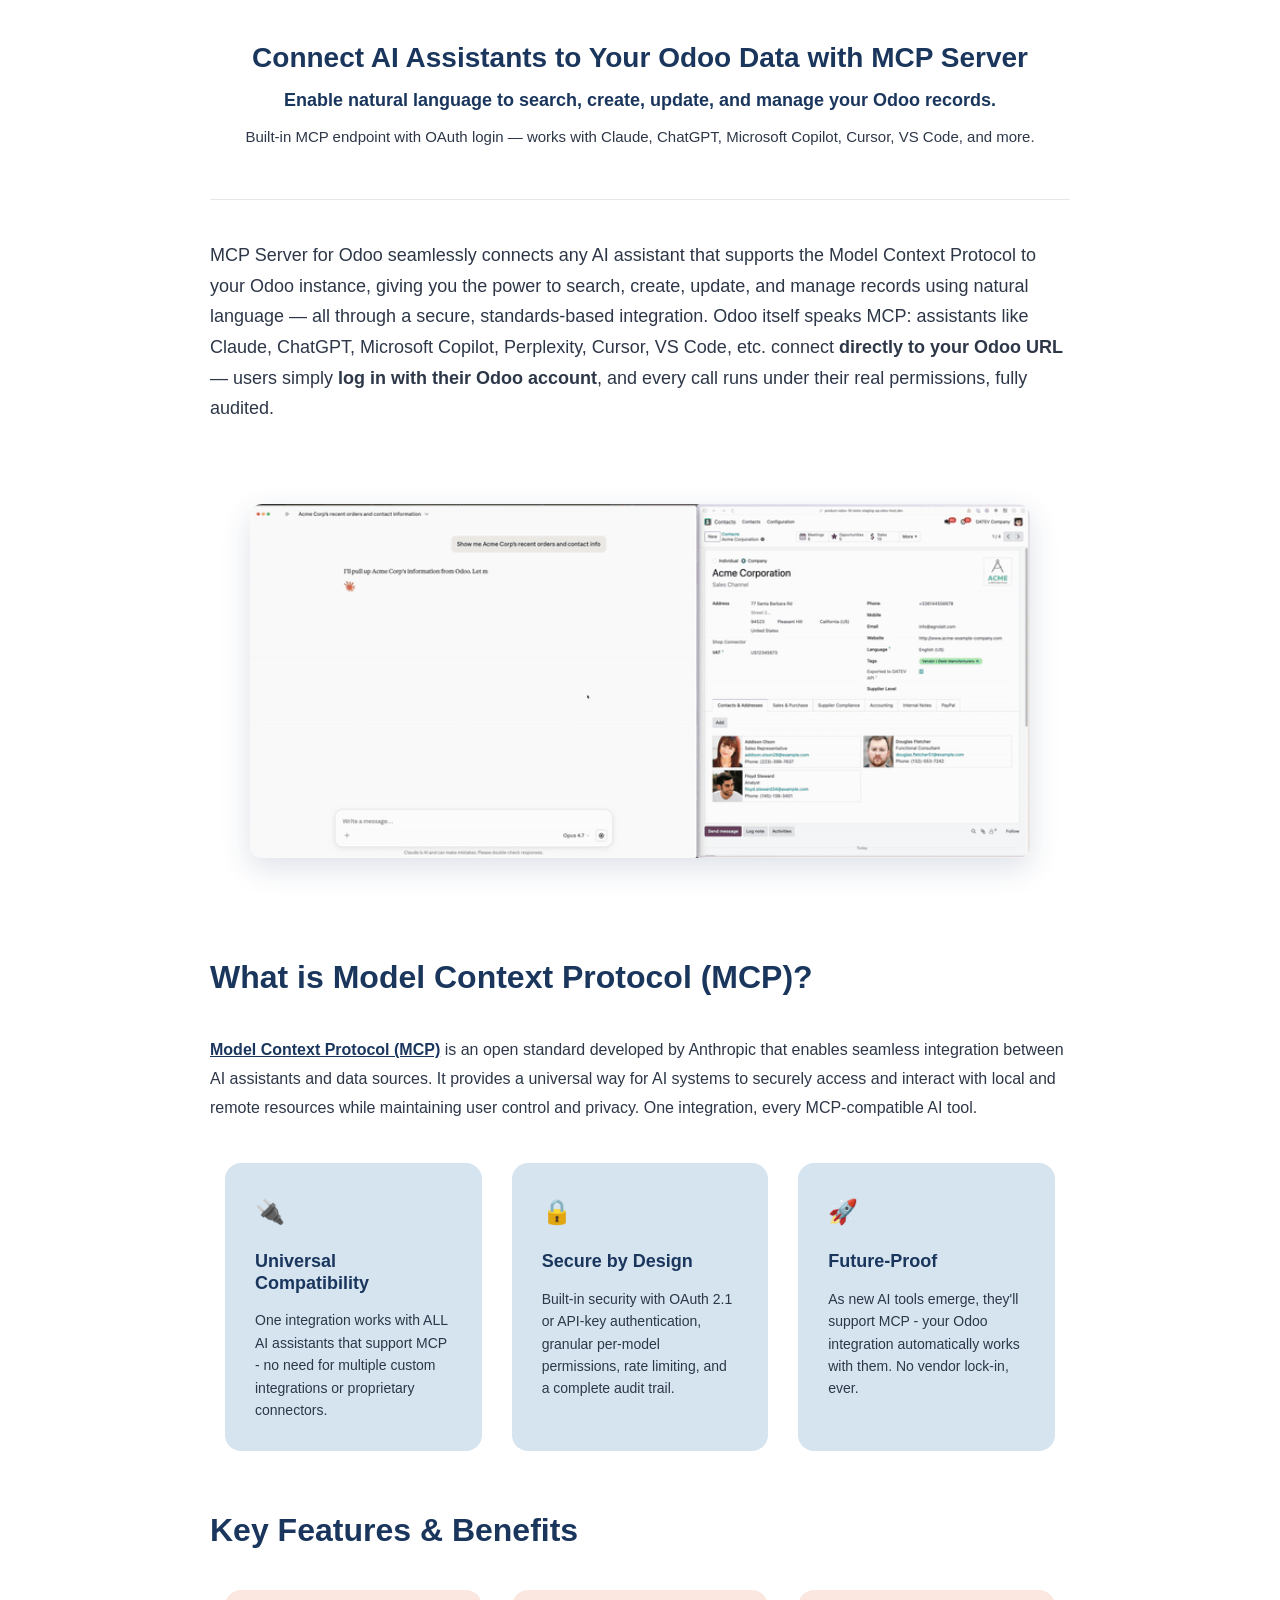
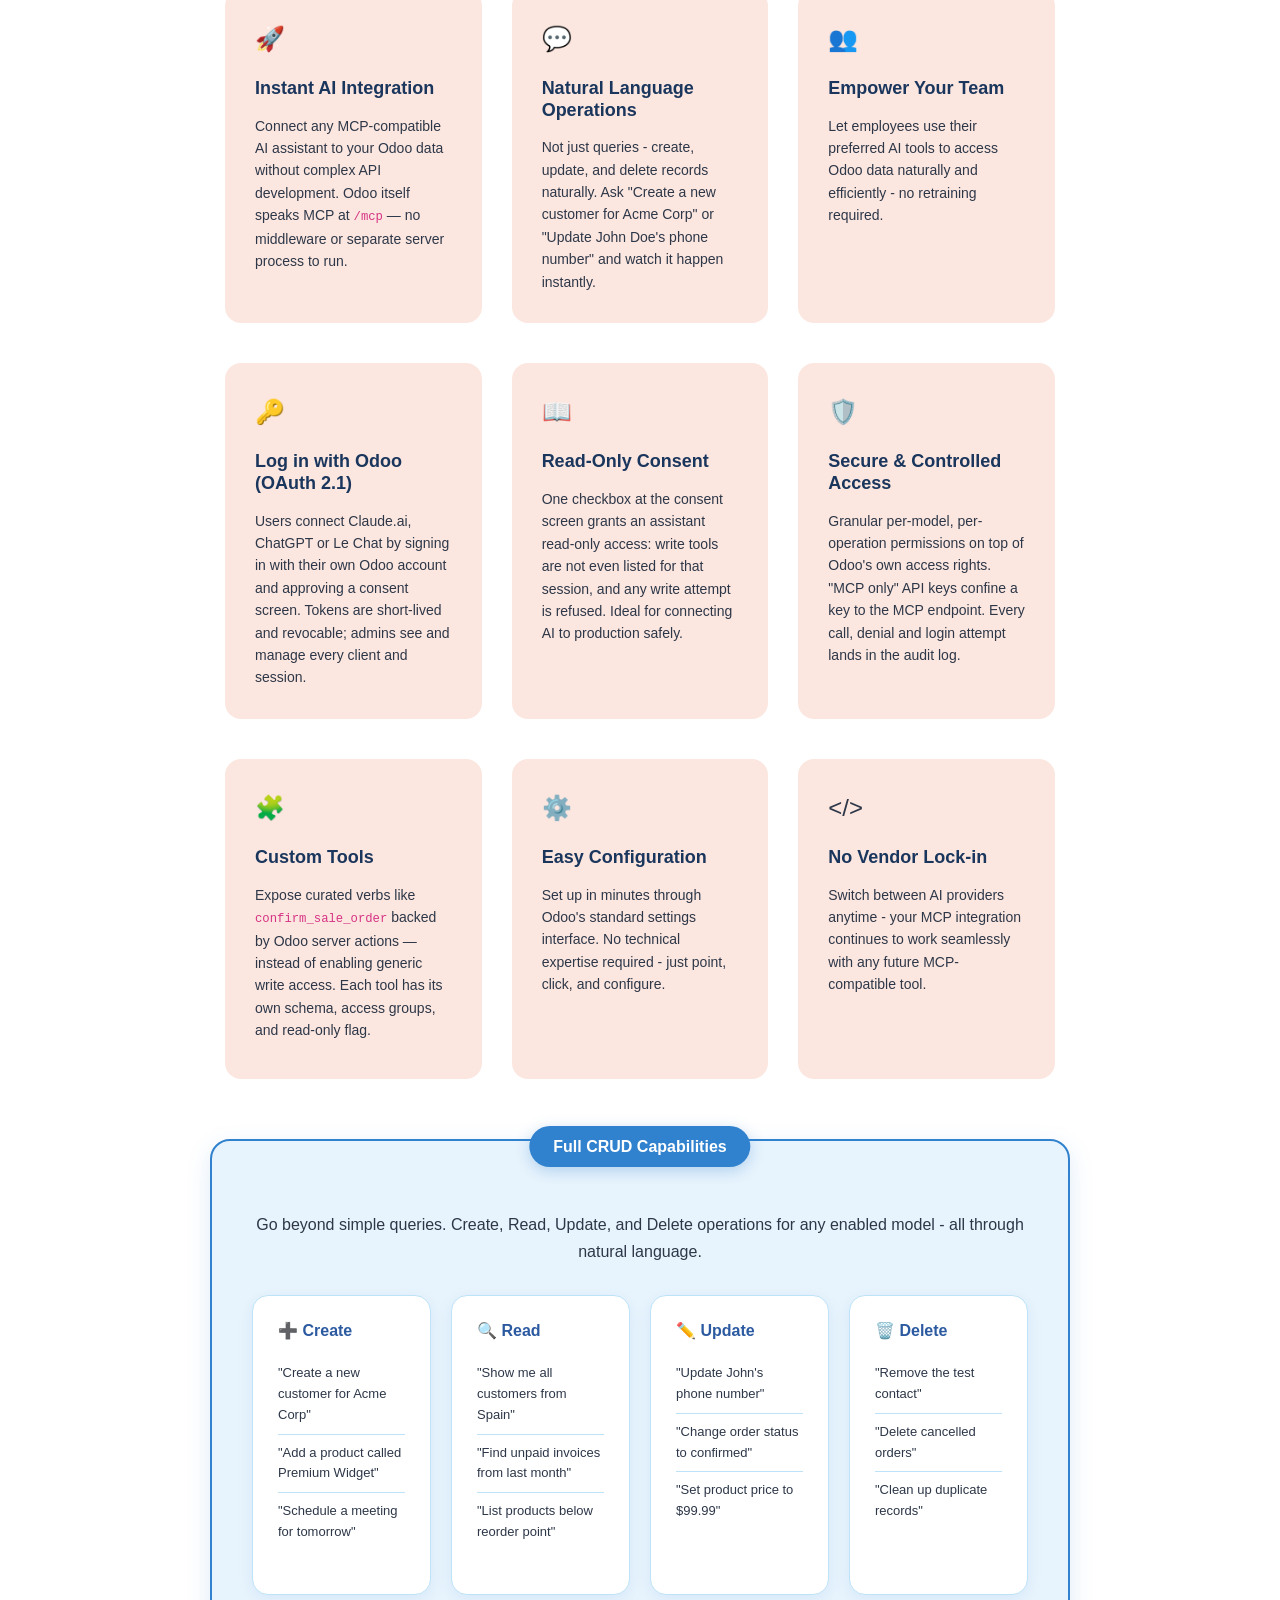
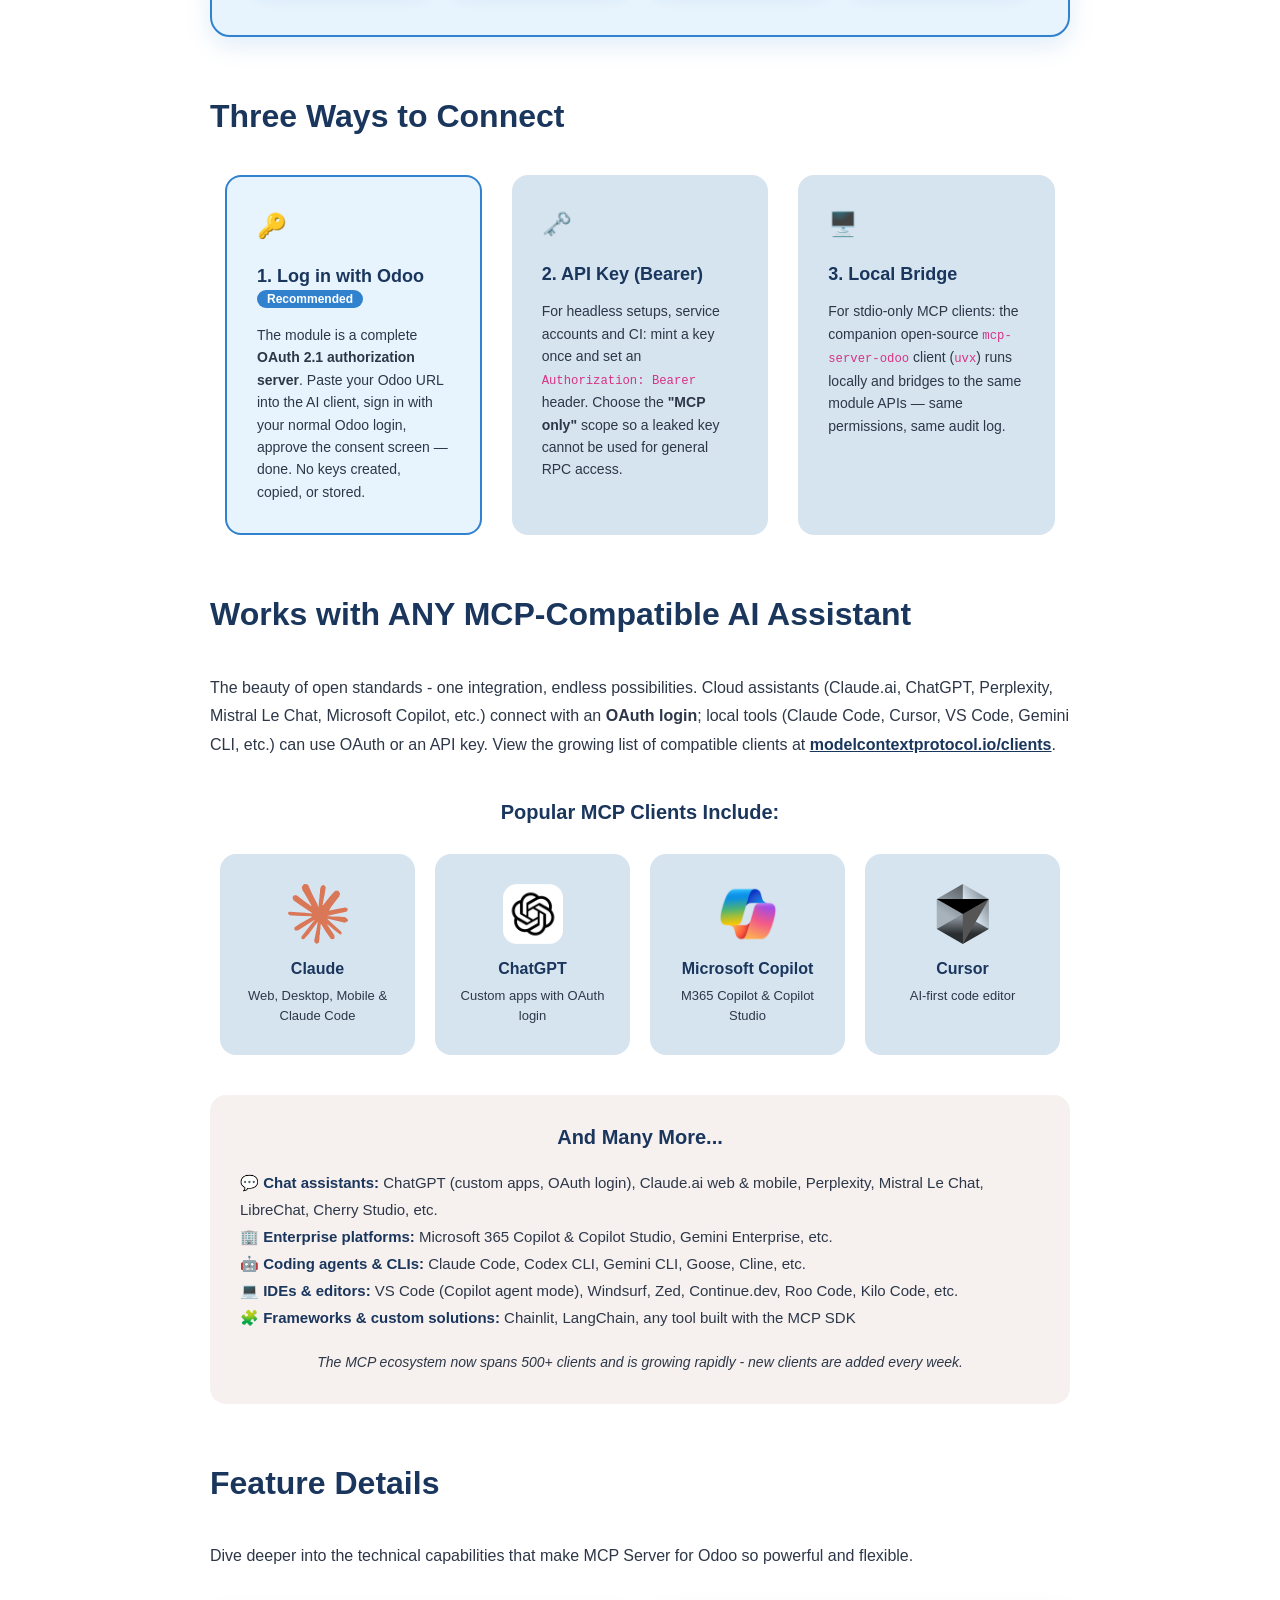
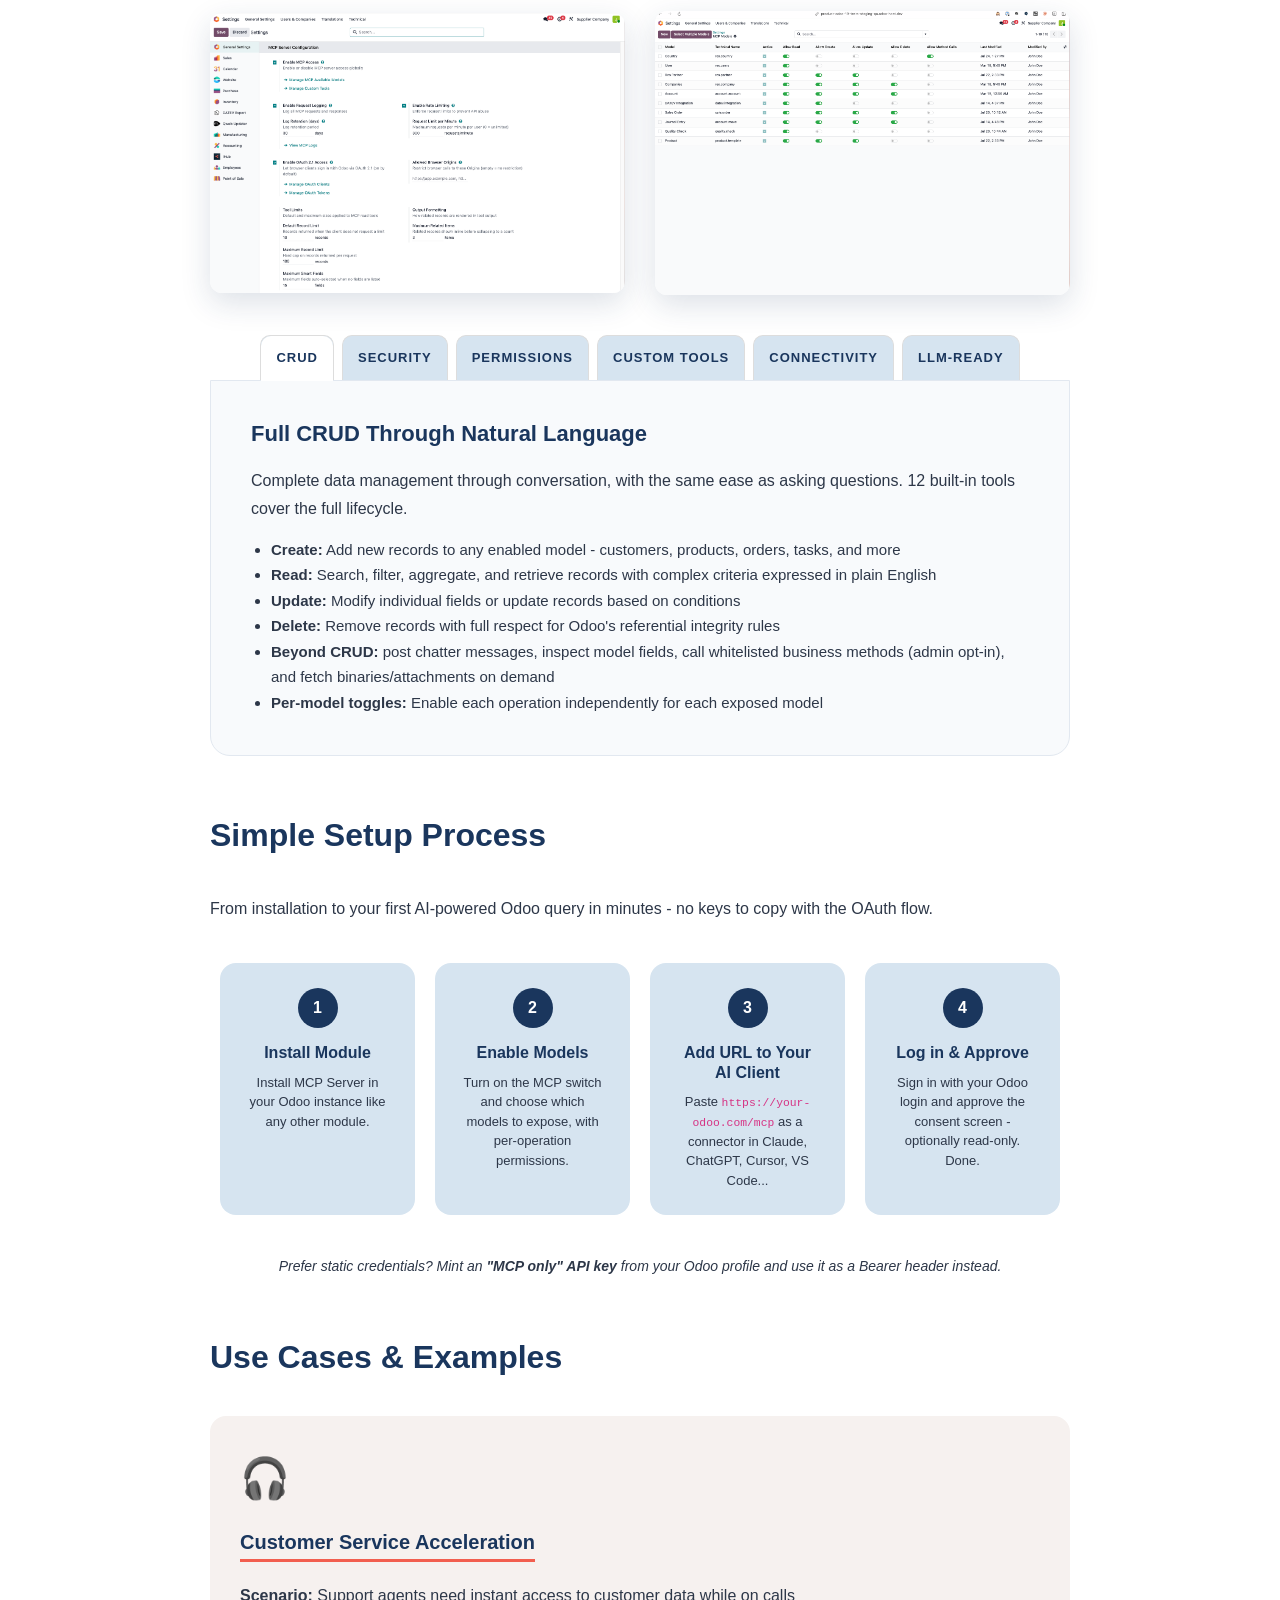
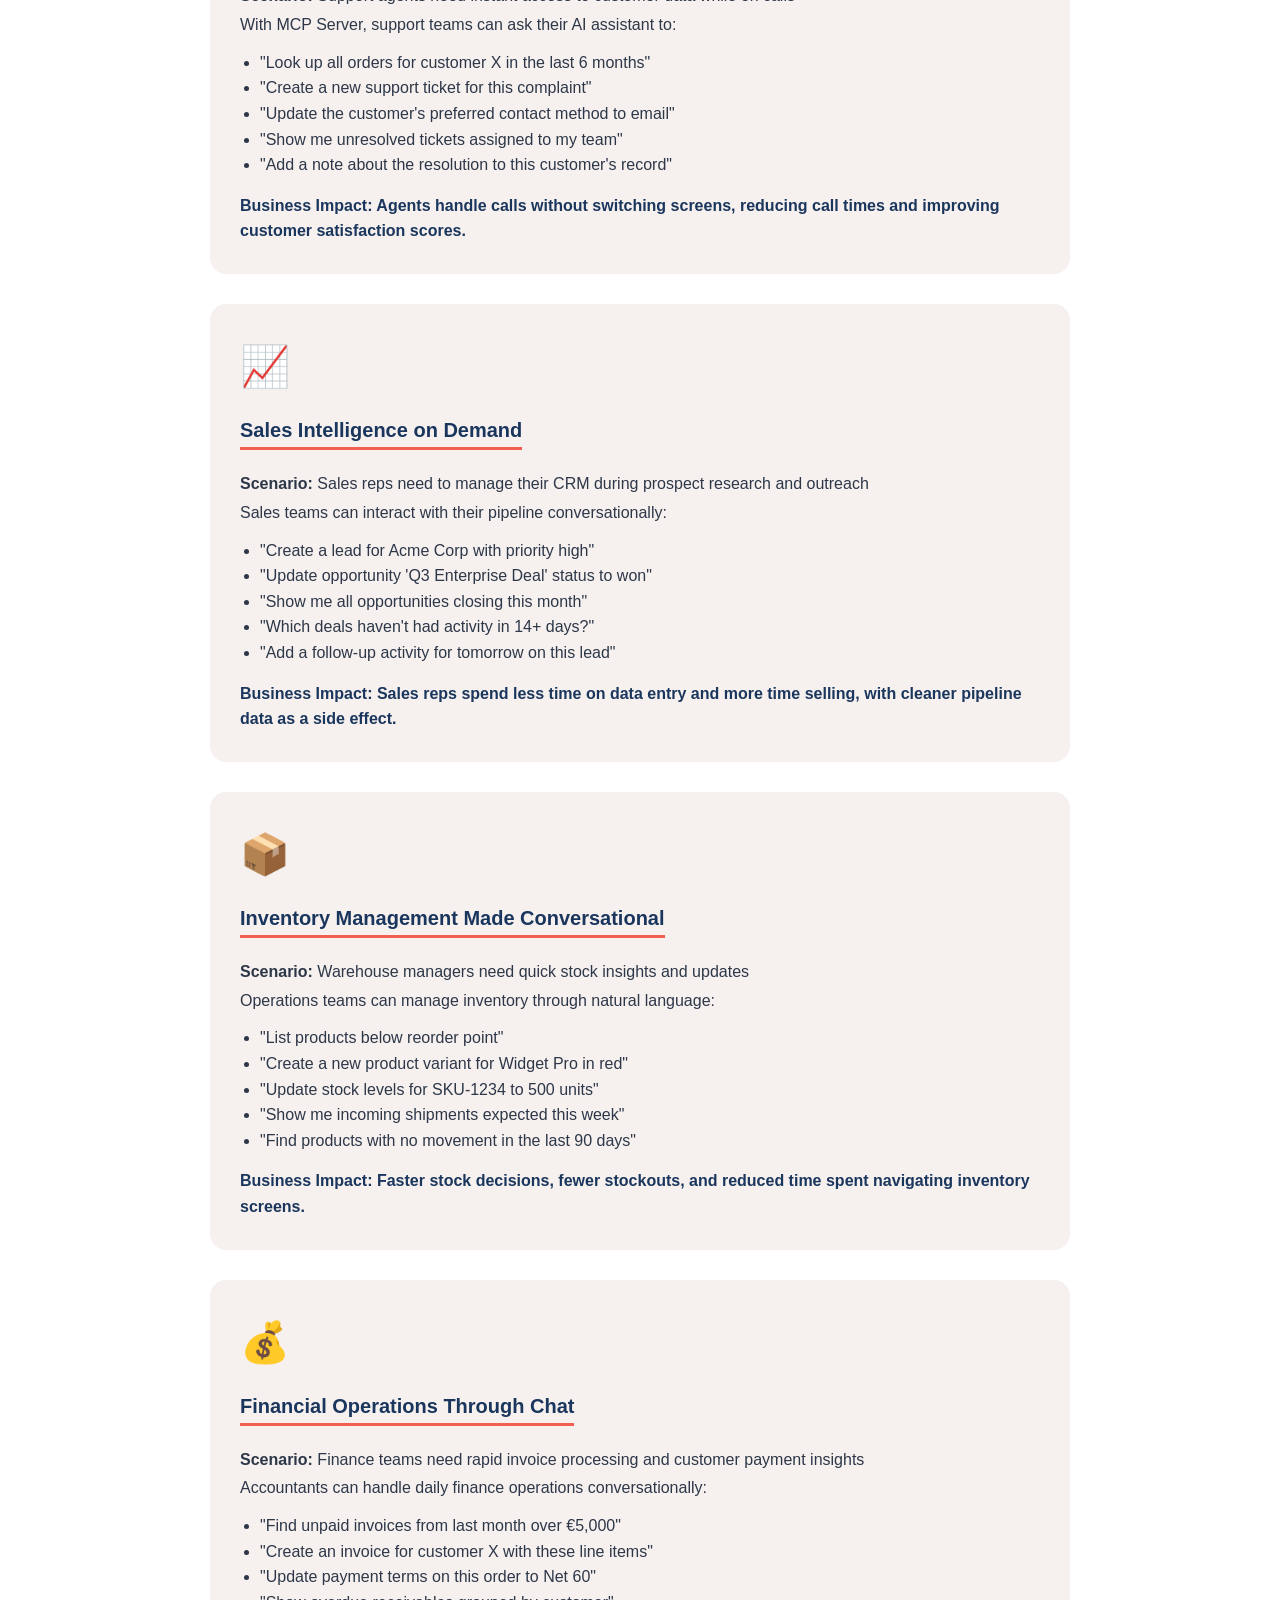
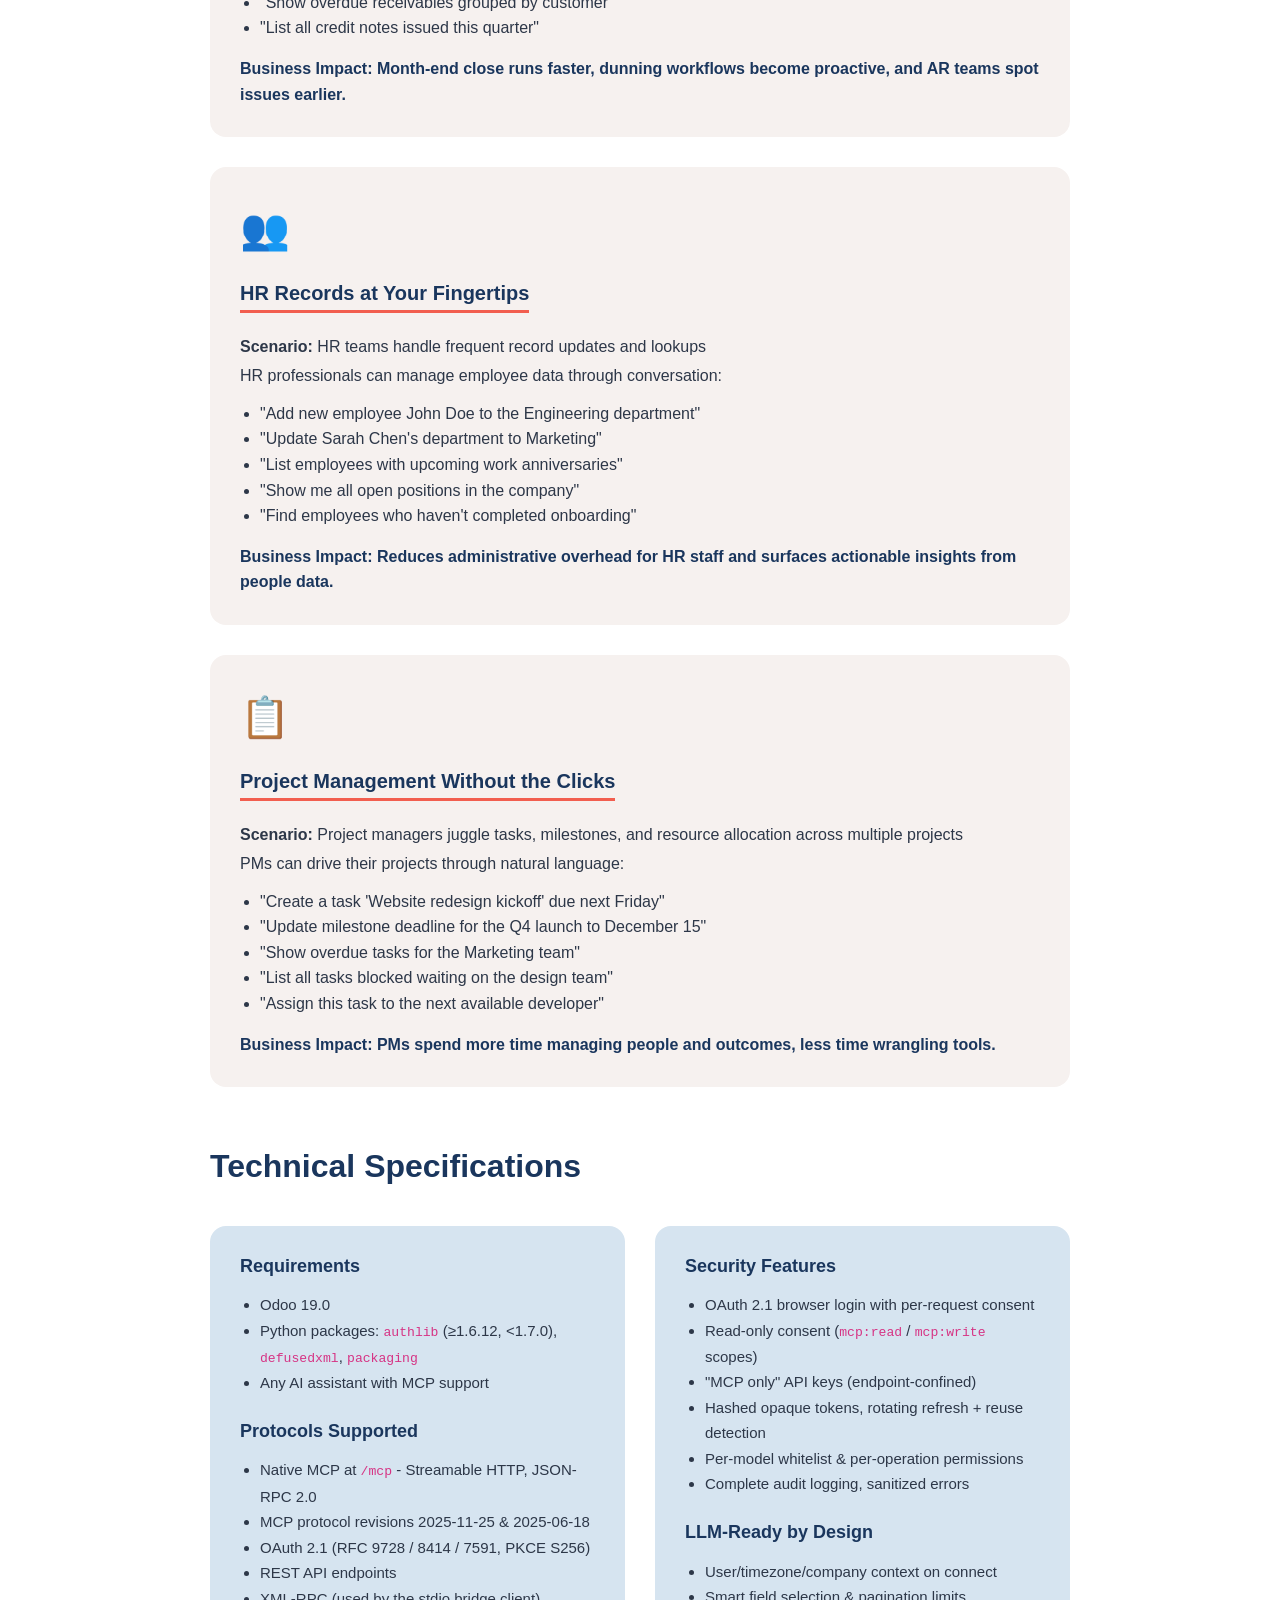
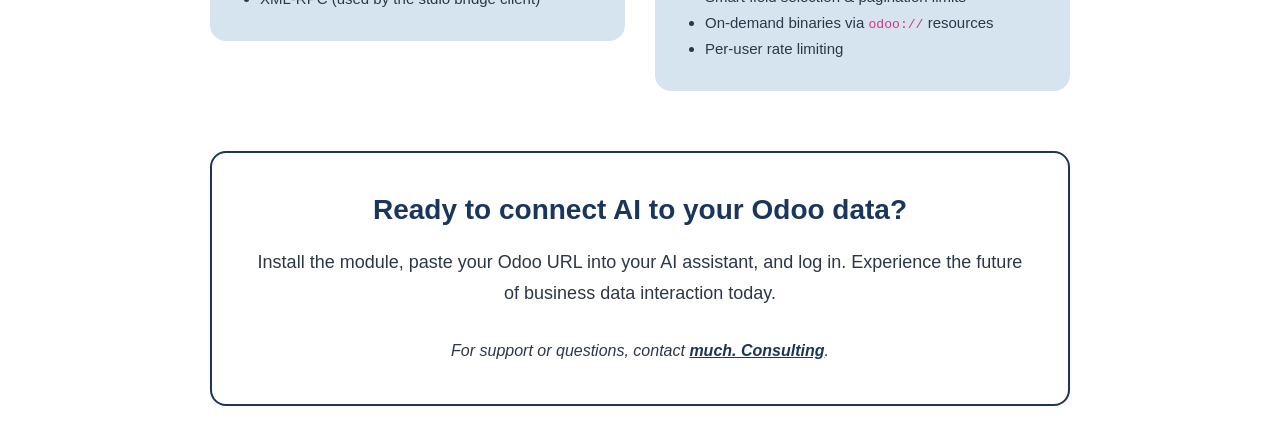
<file: mcp_server/static/description/index.html>
<!DOCTYPE html>
<html lang="en">
<head>
    <meta charset="UTF-8">
    <meta name="viewport" content="width=device-width, initial-scale=1.0">
    <title>MCP Server for Odoo - Connect AI Assistants to Your Odoo Data</title>
    <!-- Bootstrap CSS -->
    <link href="https://cdn.jsdelivr.net/npm/bootstrap@5.3.0/dist/css/bootstrap.min.css" rel="stylesheet">
</head>
<body style="font-family: -apple-system, BlinkMacSystemFont, 'Segoe UI', Roboto, Arial, sans-serif; line-height: 1.6; color: #2D3748; background-color: #ffffff; margin: 0; padding: 0;">
    <div style="max-width: 900px; margin: 0 auto; padding: 0 20px;">

        <!-- Module Header -->
        <div style="background-color: white; padding: 40px 0 20px; text-align: center; border-bottom: 1px solid #e5e7eb;">
            <h1 style="font-size: 28px; font-weight: 600; color: #1A365D; margin-bottom: 10px; line-height: 1.3; margin-top: 0;">Connect AI Assistants to Your Odoo Data with MCP Server</h1>
            <p style="font-size: 18px; color: #1A365D; font-weight: 600; margin-bottom: 10px; margin-top: 0;">Enable natural language to search, create, update, and manage your Odoo records.</p>
            <p style="font-size: 15px; color: #2D3748; margin-bottom: 30px; margin-top: 0;">Built-in MCP endpoint with OAuth login — works with Claude, ChatGPT, Microsoft Copilot, Cursor, VS Code, and more.</p>
        </div>

        <!-- Main Hero Section -->
        <div style="padding: 0; margin: 40px 0;">
            <p style="font-size: 18px; color: #2D3748; text-align: left; margin: 0 auto 30px; line-height: 1.7;">
                MCP Server for Odoo seamlessly connects any AI assistant that supports the Model Context Protocol to your Odoo instance, giving you the power to search, create, update, and manage records using natural language — all through a secure, standards-based integration. Odoo itself speaks MCP: assistants like Claude, ChatGPT, Microsoft Copilot, Perplexity, Cursor, VS Code, etc. connect <strong>directly to your Odoo URL</strong> — users simply <strong>log in with their Odoo account</strong>, and every call runs under their real permissions, fully audited.
            </p>
            <div style="background-color: #ffffff; border-radius: 16px; padding: 40px; margin: 40px 0; text-align: center;">
                <img src="mcp_demo.gif" alt="AI Query Demo" style="width: 100%; height: auto; display: block; object-fit: contain; box-shadow: 0 10px 30px rgba(26, 54, 93, 0.15); border-radius: 12px;">
            </div>
        </div>

        <!-- What is MCP -->
        <h2 style="font-size: 32px; font-weight: 700; color: #1A365D; margin: 60px 0 40px;">What is Model Context Protocol (MCP)?</h2>
        <p style="font-size: 16px; color: #2D3748; line-height: 1.8; margin-bottom: 40px; margin-top: 0;">
            <a href="https://modelcontextprotocol.io/" target="_blank" style="color: #1A365D; font-weight: 600;">Model Context Protocol (MCP)</a> is an open standard developed by Anthropic that enables seamless integration between AI assistants and data sources. It provides a universal way for AI systems to securely access and interact with local and remote resources while maintaining user control and privacy. One integration, every MCP-compatible AI tool.
        </p>

        <!-- Why MCP is Revolutionary - Card Grid -->
        <div style="width: 100%; margin: 40px 0;">
            <div style="display: flex; flex-wrap: wrap; align-items: stretch;">
                <div style="display: flex; width: 33.33%; padding: 0 15px; box-sizing: border-box; min-width: 0;">
                    <div style="background-color: #D6E4F0; padding: 30px; border-radius: 16px; text-align: left; width: 100%; min-height: 280px; box-sizing: border-box;">
                        <span style="font-size: 24px; margin-bottom: 20px; display: block;">🔌</span>
                        <h4 style="font-size: 18px; font-weight: 600; margin-bottom: 15px; color: #1A365D; margin-top: 0;">Universal Compatibility</h4>
                        <p style="font-size: 14px; color: #2D3748; line-height: 1.6; margin: 0;">
                            One integration works with ALL AI assistants that support MCP - no need for multiple custom integrations or proprietary connectors.
                        </p>
                    </div>
                </div>
                <div style="display: flex; width: 33.33%; padding: 0 15px; box-sizing: border-box; min-width: 0;">
                    <div style="background-color: #D6E4F0; padding: 30px; border-radius: 16px; text-align: left; width: 100%; min-height: 280px; box-sizing: border-box;">
                        <span style="font-size: 24px; margin-bottom: 20px; display: block;">🔒</span>
                        <h4 style="font-size: 18px; font-weight: 600; margin-bottom: 15px; color: #1A365D; margin-top: 0;">Secure by Design</h4>
                        <p style="font-size: 14px; color: #2D3748; line-height: 1.6; margin: 0;">
                            Built-in security with OAuth 2.1 or API-key authentication, granular per-model permissions, rate limiting, and a complete audit trail.
                        </p>
                    </div>
                </div>
                <div style="display: flex; width: 33.33%; padding: 0 15px; box-sizing: border-box; min-width: 0;">
                    <div style="background-color: #D6E4F0; padding: 30px; border-radius: 16px; text-align: left; width: 100%; min-height: 280px; box-sizing: border-box;">
                        <span style="font-size: 24px; margin-bottom: 20px; display: block;">🚀</span>
                        <h4 style="font-size: 18px; font-weight: 600; margin-bottom: 15px; color: #1A365D; margin-top: 0;">Future-Proof</h4>
                        <p style="font-size: 14px; color: #2D3748; line-height: 1.6; margin: 0;">
                            As new AI tools emerge, they'll support MCP - your Odoo integration automatically works with them. No vendor lock-in, ever.
                        </p>
                    </div>
                </div>
            </div>
        </div>

        <!-- Key Features -->
        <h2 style="font-size: 32px; font-weight: 700; color: #1A365D; margin: 60px 0 40px;">Key Features &amp; Benefits</h2>

        <div style="width: 100%; margin: 40px 0;">
            <div style="display: flex; flex-wrap: wrap; align-items: stretch;">
                <div style="display: flex; width: 33.33%; padding: 0 15px; box-sizing: border-box; min-width: 0;">
                    <div style="background-color: #FCE7E0; padding: 30px; border-radius: 16px; text-align: left; width: 100%; min-height: 320px; box-sizing: border-box;">
                        <span style="font-size: 24px; margin-bottom: 20px; display: block;">🚀</span>
                        <h4 style="font-size: 18px; font-weight: 600; margin-bottom: 15px; color: #1A365D; margin-top: 0;">Instant AI Integration</h4>
                        <p style="font-size: 14px; color: #2D3748; line-height: 1.6; margin: 0;">
                            Connect any MCP-compatible AI assistant to your Odoo data without complex API development. Odoo itself speaks MCP at <code>/mcp</code> — no middleware or separate server process to run.
                        </p>
                    </div>
                </div>
                <div style="display: flex; width: 33.33%; padding: 0 15px; box-sizing: border-box; min-width: 0;">
                    <div style="background-color: #FCE7E0; padding: 30px; border-radius: 16px; text-align: left; width: 100%; min-height: 320px; box-sizing: border-box;">
                        <span style="font-size: 24px; margin-bottom: 20px; display: block;">💬</span>
                        <h4 style="font-size: 18px; font-weight: 600; margin-bottom: 15px; color: #1A365D; margin-top: 0;">Natural Language Operations</h4>
                        <p style="font-size: 14px; color: #2D3748; line-height: 1.6; margin: 0;">
                            Not just queries - create, update, and delete records naturally. Ask "Create a new customer for Acme Corp" or "Update John Doe's phone number" and watch it happen instantly.
                        </p>
                    </div>
                </div>
                <div style="display: flex; width: 33.33%; padding: 0 15px; box-sizing: border-box; min-width: 0;">
                    <div style="background-color: #FCE7E0; padding: 30px; border-radius: 16px; text-align: left; width: 100%; min-height: 320px; box-sizing: border-box;">
                        <span style="font-size: 24px; margin-bottom: 20px; display: block;">👥</span>
                        <h4 style="font-size: 18px; font-weight: 600; margin-bottom: 15px; color: #1A365D; margin-top: 0;">Empower Your Team</h4>
                        <p style="font-size: 14px; color: #2D3748; line-height: 1.6; margin: 0;">
                            Let employees use their preferred AI tools to access Odoo data naturally and efficiently - no retraining required.
                        </p>
                    </div>
                </div>
            </div>
        </div>

        <div style="width: 100%; margin: 40px 0;">
            <div style="display: flex; flex-wrap: wrap; align-items: stretch;">
                <div style="display: flex; width: 33.33%; padding: 0 15px; box-sizing: border-box; min-width: 0;">
                    <div style="background-color: #FCE7E0; padding: 30px; border-radius: 16px; text-align: left; width: 100%; min-height: 320px; box-sizing: border-box;">
                        <span style="font-size: 24px; margin-bottom: 20px; display: block;">🔑</span>
                        <h4 style="font-size: 18px; font-weight: 600; margin-bottom: 15px; color: #1A365D; margin-top: 0;">Log in with Odoo (OAuth 2.1)</h4>
                        <p style="font-size: 14px; color: #2D3748; line-height: 1.6; margin: 0;">
                            Users connect Claude.ai, ChatGPT or Le Chat by signing in with their own Odoo account and approving a consent screen. Tokens are short-lived and revocable; admins see and manage every client and session.
                        </p>
                    </div>
                </div>
                <div style="display: flex; width: 33.33%; padding: 0 15px; box-sizing: border-box; min-width: 0;">
                    <div style="background-color: #FCE7E0; padding: 30px; border-radius: 16px; text-align: left; width: 100%; min-height: 320px; box-sizing: border-box;">
                        <span style="font-size: 24px; margin-bottom: 20px; display: block;">📖</span>
                        <h4 style="font-size: 18px; font-weight: 600; margin-bottom: 15px; color: #1A365D; margin-top: 0;">Read-Only Consent</h4>
                        <p style="font-size: 14px; color: #2D3748; line-height: 1.6; margin: 0;">
                            One checkbox at the consent screen grants an assistant read-only access: write tools are not even listed for that session, and any write attempt is refused. Ideal for connecting AI to production safely.
                        </p>
                    </div>
                </div>
                <div style="display: flex; width: 33.33%; padding: 0 15px; box-sizing: border-box; min-width: 0;">
                    <div style="background-color: #FCE7E0; padding: 30px; border-radius: 16px; text-align: left; width: 100%; min-height: 320px; box-sizing: border-box;">
                        <span style="font-size: 24px; margin-bottom: 20px; display: block;">🛡️</span>
                        <h4 style="font-size: 18px; font-weight: 600; margin-bottom: 15px; color: #1A365D; margin-top: 0;">Secure &amp; Controlled Access</h4>
                        <p style="font-size: 14px; color: #2D3748; line-height: 1.6; margin: 0;">
                            Granular per-model, per-operation permissions on top of Odoo's own access rights. "MCP only" API keys confine a key to the MCP endpoint. Every call, denial and login attempt lands in the audit log.
                        </p>
                    </div>
                </div>
            </div>
        </div>

        <div style="width: 100%; margin: 40px 0;">
            <div style="display: flex; flex-wrap: wrap; align-items: stretch;">
                <div style="display: flex; width: 33.33%; padding: 0 15px; box-sizing: border-box; min-width: 0;">
                    <div style="background-color: #FCE7E0; padding: 30px; border-radius: 16px; text-align: left; width: 100%; min-height: 320px; box-sizing: border-box;">
                        <span style="font-size: 24px; margin-bottom: 20px; display: block;">🧩</span>
                        <h4 style="font-size: 18px; font-weight: 600; margin-bottom: 15px; color: #1A365D; margin-top: 0;">Custom Tools</h4>
                        <p style="font-size: 14px; color: #2D3748; line-height: 1.6; margin: 0;">
                            Expose curated verbs like <code>confirm_sale_order</code> backed by Odoo server actions — instead of enabling generic write access. Each tool has its own schema, access groups, and read-only flag.
                        </p>
                    </div>
                </div>
                <div style="display: flex; width: 33.33%; padding: 0 15px; box-sizing: border-box; min-width: 0;">
                    <div style="background-color: #FCE7E0; padding: 30px; border-radius: 16px; text-align: left; width: 100%; min-height: 320px; box-sizing: border-box;">
                        <span style="font-size: 24px; margin-bottom: 20px; display: block;">⚙️</span>
                        <h4 style="font-size: 18px; font-weight: 600; margin-bottom: 15px; color: #1A365D; margin-top: 0;">Easy Configuration</h4>
                        <p style="font-size: 14px; color: #2D3748; line-height: 1.6; margin: 0;">
                            Set up in minutes through Odoo's standard settings interface. No technical expertise required - just point, click, and configure.
                        </p>
                    </div>
                </div>
                <div style="display: flex; width: 33.33%; padding: 0 15px; box-sizing: border-box; min-width: 0;">
                    <div style="background-color: #FCE7E0; padding: 30px; border-radius: 16px; text-align: left; width: 100%; min-height: 320px; box-sizing: border-box;">
                        <span style="font-size: 24px; margin-bottom: 20px; display: block;">&lt;/&gt;</span>
                        <h4 style="font-size: 18px; font-weight: 600; margin-bottom: 15px; color: #1A365D; margin-top: 0;">No Vendor Lock-in</h4>
                        <p style="font-size: 14px; color: #2D3748; line-height: 1.6; margin: 0;">
                            Switch between AI providers anytime - your MCP integration continues to work seamlessly with any future MCP-compatible tool.
                        </p>
                    </div>
                </div>
            </div>
        </div>

        <!-- Full CRUD Highlight Section -->
        <div style="position: relative; background-color: #e8f4fd; border: 2px solid #3182ce; border-radius: 20px; padding: 50px 30px 40px; margin: 60px 0 40px; box-shadow: 0 8px 25px rgba(49, 130, 206, 0.15);">
            <div style="position: absolute; top: -15px; left: 50%; transform: translateX(-50%); background-color: #3182ce; color: #ffffff; padding: 8px 24px; border-radius: 25px; font-weight: 700; font-size: 16px; box-shadow: 0 4px 15px rgba(49, 130, 206, 0.3);">
                 Full CRUD Capabilities
            </div>

            <p style="font-size: 16px; color: #2D3748; line-height: 1.7; margin: 20px 0 30px; text-align: center;">
                Go beyond simple queries. Create, Read, Update, and Delete operations for any enabled model - all through natural language.
            </p>

            <div style="width: 100%;">
                <div style="display: flex; flex-wrap: wrap; align-items: stretch;">
                    <div style="display: flex; width: 25%; padding: 0 10px; box-sizing: border-box; min-width: 0;">
                        <div style="background-color: #ffffff; padding: 25px; border-radius: 16px; text-align: left; width: 100%; min-height: 300px; box-sizing: border-box; border: 1px solid #bee3f8; box-shadow: 0 4px 15px rgba(49, 130, 206, 0.1);">
                            <h4 style="font-size: 16px; font-weight: 600; margin-bottom: 15px; color: #2c5aa0; margin-top: 0;">➕ Create</h4>
                            <div style="font-size: 13px; color: #2D3748; line-height: 1.6;">
                                <div style="padding: 8px 0;">"Create a new customer for Acme Corp"</div>
                                <div style="height: 1px; background-color: #bee3f8;"></div>
                                <div style="padding: 8px 0;">"Add a product called Premium Widget"</div>
                                <div style="height: 1px; background-color: #bee3f8;"></div>
                                <div style="padding: 8px 0;">"Schedule a meeting for tomorrow"</div>
                            </div>
                        </div>
                    </div>
                    <div style="display: flex; width: 25%; padding: 0 10px; box-sizing: border-box; min-width: 0;">
                        <div style="background-color: #ffffff; padding: 25px; border-radius: 16px; text-align: left; width: 100%; min-height: 300px; box-sizing: border-box; border: 1px solid #bee3f8; box-shadow: 0 4px 15px rgba(49, 130, 206, 0.1);">
                            <h4 style="font-size: 16px; font-weight: 600; margin-bottom: 15px; color: #2c5aa0; margin-top: 0;">🔍 Read</h4>
                            <div style="font-size: 13px; color: #2D3748; line-height: 1.6;">
                                <div style="padding: 8px 0;">"Show me all customers from Spain"</div>
                                <div style="height: 1px; background-color: #bee3f8;"></div>
                                <div style="padding: 8px 0;">"Find unpaid invoices from last month"</div>
                                <div style="height: 1px; background-color: #bee3f8;"></div>
                                <div style="padding: 8px 0;">"List products below reorder point"</div>
                            </div>
                        </div>
                    </div>
                    <div style="display: flex; width: 25%; padding: 0 10px; box-sizing: border-box; min-width: 0;">
                        <div style="background-color: #ffffff; padding: 25px; border-radius: 16px; text-align: left; width: 100%; min-height: 300px; box-sizing: border-box; border: 1px solid #bee3f8; box-shadow: 0 4px 15px rgba(49, 130, 206, 0.1);">
                            <h4 style="font-size: 16px; font-weight: 600; margin-bottom: 15px; color: #2c5aa0; margin-top: 0;">✏️ Update</h4>
                            <div style="font-size: 13px; color: #2D3748; line-height: 1.6;">
                                <div style="padding: 8px 0;">"Update John's phone number"</div>
                                <div style="height: 1px; background-color: #bee3f8;"></div>
                                <div style="padding: 8px 0;">"Change order status to confirmed"</div>
                                <div style="height: 1px; background-color: #bee3f8;"></div>
                                <div style="padding: 8px 0;">"Set product price to $99.99"</div>
                            </div>
                        </div>
                    </div>
                    <div style="display: flex; width: 25%; padding: 0 10px; box-sizing: border-box; min-width: 0;">
                        <div style="background-color: #ffffff; padding: 25px; border-radius: 16px; text-align: left; width: 100%; min-height: 300px; box-sizing: border-box; border: 1px solid #bee3f8; box-shadow: 0 4px 15px rgba(49, 130, 206, 0.1);">
                            <h4 style="font-size: 16px; font-weight: 600; margin-bottom: 15px; color: #2c5aa0; margin-top: 0;">🗑️ Delete</h4>
                            <div style="font-size: 13px; color: #2D3748; line-height: 1.6;">
                                <div style="padding: 8px 0;">"Remove the test contact"</div>
                                <div style="height: 1px; background-color: #bee3f8;"></div>
                                <div style="padding: 8px 0;">"Delete cancelled orders"</div>
                                <div style="height: 1px; background-color: #bee3f8;"></div>
                                <div style="padding: 8px 0;">"Clean up duplicate records"</div>
                            </div>
                        </div>
                    </div>
                </div>
            </div>
        </div>

        <!-- Three ways to connect -->
        <h2 style="font-size: 32px; font-weight: 700; color: #1A365D; margin: 60px 0 40px;">Three Ways to Connect</h2>
        <div style="width: 100%; margin: 40px 0;">
            <div style="display: flex; flex-wrap: wrap; align-items: stretch;">
                <div style="display: flex; width: 33.33%; padding: 0 15px; box-sizing: border-box; min-width: 0;">
                    <div style="background-color: #e8f4fd; border: 2px solid #3182ce; padding: 30px; border-radius: 16px; text-align: left; width: 100%; min-height: 300px; box-sizing: border-box;">
                        <span style="font-size: 24px; margin-bottom: 20px; display: block;">🔑</span>
                        <h4 style="font-size: 18px; font-weight: 600; margin-bottom: 15px; color: #1A365D; margin-top: 0;">1. Log in with Odoo <span style="font-size:12px; background-color:#3182ce; color:#fff; border-radius:12px; padding:2px 10px; vertical-align:middle;">Recommended</span></h4>
                        <p style="font-size: 14px; color: #2D3748; line-height: 1.6; margin: 0;">
                            The module is a complete <strong>OAuth 2.1 authorization server</strong>. Paste your Odoo URL into the AI client, sign in with your normal Odoo login, approve the consent screen — done. No keys created, copied, or stored.
                        </p>
                    </div>
                </div>
                <div style="display: flex; width: 33.33%; padding: 0 15px; box-sizing: border-box; min-width: 0;">
                    <div style="background-color: #D6E4F0; padding: 30px; border-radius: 16px; text-align: left; width: 100%; min-height: 300px; box-sizing: border-box;">
                        <span style="font-size: 24px; margin-bottom: 20px; display: block;">🗝️</span>
                        <h4 style="font-size: 18px; font-weight: 600; margin-bottom: 15px; color: #1A365D; margin-top: 0;">2. API Key (Bearer)</h4>
                        <p style="font-size: 14px; color: #2D3748; line-height: 1.6; margin: 0;">
                            For headless setups, service accounts and CI: mint a key once and set an <code>Authorization: Bearer</code> header. Choose the <strong>"MCP only"</strong> scope so a leaked key cannot be used for general RPC access.
                        </p>
                    </div>
                </div>
                <div style="display: flex; width: 33.33%; padding: 0 15px; box-sizing: border-box; min-width: 0;">
                    <div style="background-color: #D6E4F0; padding: 30px; border-radius: 16px; text-align: left; width: 100%; min-height: 300px; box-sizing: border-box;">
                        <span style="font-size: 24px; margin-bottom: 20px; display: block;">🖥️</span>
                        <h4 style="font-size: 18px; font-weight: 600; margin-bottom: 15px; color: #1A365D; margin-top: 0;">3. Local Bridge</h4>
                        <p style="font-size: 14px; color: #2D3748; line-height: 1.6; margin: 0;">
                            For stdio-only MCP clients: the companion open-source <code>mcp-server-odoo</code> client (<code>uvx</code>) runs locally and bridges to the same module APIs — same permissions, same audit log.
                        </p>
                    </div>
                </div>
            </div>
        </div>

        <!-- Compatible AI Clients -->
        <h2 style="font-size: 32px; font-weight: 700; color: #1A365D; margin: 60px 0 40px;">Works with ANY MCP-Compatible AI Assistant</h2>
        <p style="font-size: 16px; color: #2D3748; line-height: 1.8; margin-bottom: 40px; margin-top: 0;">
            The beauty of open standards - one integration, endless possibilities. Cloud assistants (Claude.ai, ChatGPT, Perplexity, Mistral Le Chat, Microsoft Copilot, etc.) connect with an <strong>OAuth login</strong>; local tools (Claude Code, Cursor, VS Code, Gemini CLI, etc.) can use OAuth or an API key. View the growing list of compatible clients at <a href="https://modelcontextprotocol.io/clients" target="_blank" style="color: #1A365D; font-weight: 600;">modelcontextprotocol.io/clients</a>.
        </p>

        <h4 style="font-size: 20px; font-weight: 600; color: #1A365D; margin: 40px 0 30px; text-align: center;">Popular MCP Clients Include:</h4>

        <div style="width: 100%; margin: 0 0 40px;">
            <div style="display: flex; flex-wrap: wrap; align-items: stretch;">
                <div style="display: flex; width: 25%; padding: 0 10px; box-sizing: border-box; min-width: 0; text-align: center;">
                    <div style="background-color: #D6E4F0; padding: 30px 20px; border-radius: 16px; width: 100%; min-height: 200px; box-sizing: border-box;">
                        <img src="claude_logo.png" alt="Claude" style="height: 60px; margin-bottom: 15px; object-fit: contain;">
                        <h5 style="font-size: 16px; font-weight: 600; color: #1A365D; margin: 0 0 8px;">Claude</h5>
                        <p style="font-size: 13px; color: #2D3748; margin: 0; line-height: 1.5;">Web, Desktop, Mobile &amp; Claude Code</p>
                    </div>
                </div>
                <div style="display: flex; width: 25%; padding: 0 10px; box-sizing: border-box; min-width: 0; text-align: center;">
                    <div style="background-color: #D6E4F0; padding: 30px 20px; border-radius: 16px; width: 100%; min-height: 200px; box-sizing: border-box;">
                        <img src="chatgpt_logo.png" alt="ChatGPT" style="height: 60px; margin-bottom: 15px; object-fit: contain;">
                        <h5 style="font-size: 16px; font-weight: 600; color: #1A365D; margin: 0 0 8px;">ChatGPT</h5>
                        <p style="font-size: 13px; color: #2D3748; margin: 0; line-height: 1.5;">Custom apps with OAuth login</p>
                    </div>
                </div>
                <div style="display: flex; width: 25%; padding: 0 10px; box-sizing: border-box; min-width: 0; text-align: center;">
                    <div style="background-color: #D6E4F0; padding: 30px 20px; border-radius: 16px; width: 100%; min-height: 200px; box-sizing: border-box;">
                        <img src="copilot_logo.png" alt="Microsoft Copilot" style="height: 60px; margin-bottom: 15px; object-fit: contain;">
                        <h5 style="font-size: 16px; font-weight: 600; color: #1A365D; margin: 0 0 8px;">Microsoft Copilot</h5>
                        <p style="font-size: 13px; color: #2D3748; margin: 0; line-height: 1.5;">M365 Copilot &amp; Copilot Studio</p>
                    </div>
                </div>
                <div style="display: flex; width: 25%; padding: 0 10px; box-sizing: border-box; min-width: 0; text-align: center;">
                    <div style="background-color: #D6E4F0; padding: 30px 20px; border-radius: 16px; width: 100%; min-height: 200px; box-sizing: border-box;">
                        <img src="cursor_logo.png" alt="Cursor" style="height: 60px; margin-bottom: 15px; object-fit: contain;">
                        <h5 style="font-size: 16px; font-weight: 600; color: #1A365D; margin: 0 0 8px;">Cursor</h5>
                        <p style="font-size: 13px; color: #2D3748; margin: 0; line-height: 1.5;">AI-first code editor</p>
                    </div>
                </div>
            </div>
        </div>

        <div style="background-color: #F6F1EF; padding: 30px; border-radius: 16px; margin: 0 0 40px;">
            <h4 style="font-size: 20px; font-weight: 600; color: #1A365D; margin: 0 0 20px; text-align: center;">And Many More...</h4>
            <p style="margin: 0; font-size: 15px; color: #2D3748; line-height: 1.8;">
                <strong style="color: #1A365D;">💬 Chat assistants:</strong> ChatGPT (custom apps, OAuth login), Claude.ai web &amp; mobile, Perplexity, Mistral Le Chat, LibreChat, Cherry Studio, etc.<br>
                <strong style="color: #1A365D;">🏢 Enterprise platforms:</strong> Microsoft 365 Copilot &amp; Copilot Studio, Gemini Enterprise, etc.<br>
                <strong style="color: #1A365D;">🤖 Coding agents &amp; CLIs:</strong> Claude Code, Codex CLI, Gemini CLI, Goose, Cline, etc.<br>
                <strong style="color: #1A365D;">💻 IDEs &amp; editors:</strong> VS Code (Copilot agent mode), Windsurf, Zed, Continue.dev, Roo Code, Kilo Code, etc.<br>
                <strong style="color: #1A365D;">🧩 Frameworks &amp; custom solutions:</strong> Chainlit, LangChain, any tool built with the MCP SDK
            </p>
            <p style="margin: 20px 0 0; font-size: 14px; color: #2D3748; font-style: italic; text-align: center;">
                The MCP ecosystem now spans 500+ clients and is growing rapidly - new clients are added every week.
            </p>
        </div>

        <!-- Feature Details Tabs -->
        <h2 style="font-size: 32px; font-weight: 700; color: #1A365D; margin: 60px 0 40px;">Feature Details</h2>
        <p style="font-size: 16px; color: #2D3748; line-height: 1.8; margin-bottom: 40px; margin-top: 0;">
            Dive deeper into the technical capabilities that make MCP Server for Odoo so powerful and flexible.
        </p>

        <div style="display: table; width: 100%; margin: 0 0 40px;">
            <div style="display: table-row;">
                <div style="display: table-cell; width: 50%; padding-right: 15px; vertical-align: middle;">
                    <img src="main_screenshot.png" alt="MCP Models Configuration in Odoo Settings" style="width: 100%; height: auto; display: block; object-fit: contain; box-shadow: 0 10px 30px rgba(26, 54, 93, 0.15); border-radius: 12px;">
                </div>
                <div style="display: table-cell; width: 50%; padding-left: 15px; vertical-align: middle;">
                    <img src="security_settings.png" alt="MCP Server Configuration in Odoo Settings" style="width: 100%; height: auto; display: block; object-fit: contain; box-shadow: 0 10px 30px rgba(26, 54, 93, 0.15); border-radius: 12px;">
                </div>
            </div>
        </div>

        <ul role="tablist" class="nav nav-tabs justify-content-center flex-nowrap" data-tabs="tabs" style="border:none; background-color:unset; margin:0 auto; white-space: nowrap;">
            <li class="nav-item" style="border-top-right-radius:10px; border-top-left-radius:10px; background-color:#D6E4F0; margin-right:8px; border:1px solid #ddd; border-bottom:0" role="presentation">
                <a href="#crud_ops" data-bs-toggle="tab" class="nav-link show active" style="text-transform:uppercase; font-weight:600; font-size:13px; letter-spacing:1px; padding:11px 14px; border-top-left-radius:10px; border-top-right-radius:10px; color:#1A365D; border:1px solid transparent" role="tab">CRUD</a>
            </li>
            <li class="nav-item" style="border-top-right-radius:10px; border-top-left-radius:10px; background-color:#D6E4F0; margin-right:8px; border:1px solid #ddd; border-bottom:0" role="presentation">
                <a href="#security" data-bs-toggle="tab" class="nav-link" style="text-transform:uppercase; font-weight:600; font-size:13px; letter-spacing:1px; padding:11px 14px; border-top-left-radius:10px; border-top-right-radius:10px; color:#1A365D; border:1px solid transparent" role="tab">Security</a>
            </li>
            <li class="nav-item" style="border-top-right-radius:10px; border-top-left-radius:10px; background-color:#D6E4F0; margin-right:8px; border:1px solid #ddd; border-bottom:0" role="presentation">
                <a href="#permissions" data-bs-toggle="tab" class="nav-link" style="text-transform:uppercase; font-weight:600; font-size:13px; letter-spacing:1px; padding:11px 14px; border-top-left-radius:10px; border-top-right-radius:10px; color:#1A365D; border:1px solid transparent" role="tab">Permissions</a>
            </li>
            <li class="nav-item" style="border-top-right-radius:10px; border-top-left-radius:10px; background-color:#D6E4F0; margin-right:8px; border:1px solid #ddd; border-bottom:0" role="presentation">
                <a href="#custom_tools" data-bs-toggle="tab" class="nav-link" style="text-transform:uppercase; font-weight:600; font-size:13px; letter-spacing:1px; padding:11px 14px; border-top-left-radius:10px; border-top-right-radius:10px; color:#1A365D; border:1px solid transparent" role="tab">Custom Tools</a>
            </li>
            <li class="nav-item" style="border-top-right-radius:10px; border-top-left-radius:10px; background-color:#D6E4F0; margin-right:8px; border:1px solid #ddd; border-bottom:0" role="presentation">
                <a href="#transports" data-bs-toggle="tab" class="nav-link" style="text-transform:uppercase; font-weight:600; font-size:13px; letter-spacing:1px; padding:11px 14px; border-top-left-radius:10px; border-top-right-radius:10px; color:#1A365D; border:1px solid transparent" role="tab">Connectivity</a>
            </li>
            <li class="nav-item" style="border-top-right-radius:10px; border-top-left-radius:10px; background-color:#D6E4F0; margin-right:0; border:1px solid #ddd; border-bottom:0" role="presentation">
                <a href="#performance" data-bs-toggle="tab" class="nav-link" style="text-transform:uppercase; font-weight:600; font-size:13px; letter-spacing:1px; padding:11px 14px; border-top-left-radius:10px; border-top-right-radius:10px; color:#1A365D; border:1px solid transparent" role="tab">LLM-Ready</a>
            </li>
        </ul>

        <div class="tab-content" style="background-color: #f8fafc; border-radius: 0 0 20px 20px; padding: 40px; margin: 0 0 40px; border: 1px solid #e2e8f0;">

            <div id="crud_ops" class="tab-pane fade show active" role="tabpanel">
                <h3 style="font-size: 22px; font-weight: 700; color: #1A365D; margin-bottom: 20px; margin-top: 0;">Full CRUD Through Natural Language</h3>
                <p style="color: #2D3748; line-height: 1.7; margin-bottom: 15px; font-size: 16px;">
                    Complete data management through conversation, with the same ease as asking questions. 12 built-in tools cover the full lifecycle.
                </p>
                <ul style="color: #2D3748; line-height: 1.7; margin: 0; padding-left: 20px; font-size: 15px;">
                    <li><strong>Create:</strong> Add new records to any enabled model - customers, products, orders, tasks, and more</li>
                    <li><strong>Read:</strong> Search, filter, aggregate, and retrieve records with complex criteria expressed in plain English</li>
                    <li><strong>Update:</strong> Modify individual fields or update records based on conditions</li>
                    <li><strong>Delete:</strong> Remove records with full respect for Odoo's referential integrity rules</li>
                    <li><strong>Beyond CRUD:</strong> post chatter messages, inspect model fields, call whitelisted business methods (admin opt-in), and fetch binaries/attachments on demand</li>
                    <li><strong>Per-model toggles:</strong> Enable each operation independently for each exposed model</li>
                </ul>
            </div>

            <div id="security" class="tab-pane fade" role="tabpanel">
                <h3 style="font-size: 22px; font-weight: 700; color: #1A365D; margin-bottom: 20px; margin-top: 0;">Enterprise-Grade Security</h3>
                <p style="color: #2D3748; line-height: 1.7; margin-bottom: 15px; font-size: 16px;">
                    Security-first design with controls at every layer of the integration. Every call runs as a real Odoo user - never elevated.
                </p>
                <ul style="color: #2D3748; line-height: 1.7; margin: 0; padding-left: 20px; font-size: 15px;">
                    <li><strong>Log in with Odoo (OAuth 2.1):</strong> Built-in authorization server with dynamic client registration, PKCE, per-request consent, and one-click revocation of any client or session</li>
                    <li><strong>Read-only consent:</strong> Users can grant an assistant read-only access with one checkbox - enforced server-side per tool call (<code>mcp:read</code> / <code>mcp:write</code> scopes)</li>
                    <li><strong>Hardened tokens:</strong> Opaque access tokens stored hashed, short-lived, with rotating refresh tokens and reuse detection</li>
                    <li><strong>"MCP only" API keys:</strong> Keys confined to the MCP endpoint - a leaked key cannot be used for general RPC access</li>
                    <li><strong>Model whitelist:</strong> Explicitly enable each model - default-deny posture protects unconfigured data</li>
                    <li><strong>Audit logging:</strong> Every call, permission denial, and authentication attempt recorded for monitoring and compliance</li>
                    <li><strong>Sanitized errors:</strong> Clients never see tracebacks, SQL, or internal details</li>
                </ul>
            </div>

            <div id="permissions" class="tab-pane fade" role="tabpanel">
                <h3 style="font-size: 22px; font-weight: 700; color: #1A365D; margin-bottom: 20px; margin-top: 0;">Granular Permission System</h3>
                <p style="color: #2D3748; line-height: 1.7; margin-bottom: 15px; font-size: 16px;">
                    Control exactly what each AI assistant can do, down to the model and operation level - always on top of Odoo's own access rights and record rules.
                </p>
                <ul style="color: #2D3748; line-height: 1.7; margin: 0; padding-left: 20px; font-size: 15px;">
                    <li><strong>Model-level permissions:</strong> Choose which Odoo models AI can access - res.partner, sale.order, account.move, or any custom model</li>
                    <li><strong>Operation-level permissions:</strong> Independently enable Create, Read, Update, and Delete per model</li>
                    <li><strong>Method calls (opt-in):</strong> Optionally allow whitelisted public business methods per model - off by default</li>
                    <li><strong>Read-only sessions:</strong> OAuth consent can pin a whole session to read-only, regardless of model settings</li>
                    <li><strong>User-level enforcement:</strong> Every call runs as the authenticated user - Odoo ACLs and record rules always apply</li>
                    <li><strong>Familiar interface:</strong> All managed through standard Odoo settings - no separate admin tools</li>
                </ul>
            </div>

            <div id="custom_tools" class="tab-pane fade" role="tabpanel">
                <h3 style="font-size: 22px; font-weight: 700; color: #1A365D; margin-bottom: 20px; margin-top: 0;">Custom Tools from Server Actions</h3>
                <p style="color: #2D3748; line-height: 1.7; margin-bottom: 15px; font-size: 16px;">
                    Curated verbs beat generic CRUD: expose exactly the business operations you want AI to perform, wrapped as first-class MCP tools.
                </p>
                <ul style="color: #2D3748; line-height: 1.7; margin: 0; padding-left: 20px; font-size: 15px;">
                    <li><strong>Server-action backed:</strong> Wrap an Odoo Python server action as a tool like <code>confirm_sale_order</code> - no module development needed</li>
                    <li><strong>Own contract:</strong> Each tool has a name, an LLM-facing description, and a JSON input schema advertised to clients</li>
                    <li><strong>Runs as the caller:</strong> The action executes under the calling user's real permissions - a custom tool never grants elevated rights</li>
                    <li><strong>Access-gated:</strong> Who may call a tool is controlled by the action's Allowed Groups; unauthorized users don't even see it listed</li>
                    <li><strong>Independent of model flags:</strong> A custom tool is bounded by its action's logic and the caller's permissions, not by a model's Allow Read/Create/Write/Delete toggles - scope each action narrowly</li>
                    <li><strong>Read-only flag:</strong> Mark a tool read-only to make it callable in read-only OAuth sessions</li>
                    <li><strong>Safe by default:</strong> Failures roll back the whole call, errors are sanitized, and every execution is audited</li>
                </ul>
            </div>

            <div id="transports" class="tab-pane fade" role="tabpanel">
                <h3 style="font-size: 22px; font-weight: 700; color: #1A365D; margin-bottom: 20px; margin-top: 0;">Connectivity &amp; Protocols</h3>
                <p style="color: #2D3748; line-height: 1.7; margin-bottom: 15px; font-size: 16px;">
                    Flexible connectivity options to fit any deployment scenario.
                </p>
                <ul style="color: #2D3748; line-height: 1.7; margin: 0; padding-left: 20px; font-size: 15px;">
                    <li><strong>Native MCP endpoint:</strong> Streamable HTTP (JSON-RPC 2.0) at <code>/mcp</code> - protocol revisions 2025-11-25 and 2025-06-18, negotiated at handshake</li>
                    <li><strong>OAuth 2.1 discovery:</strong> Standard <code>/.well-known</code> metadata (RFC 9728 / RFC 8414) plus dynamic client registration (RFC 7591) - clients configure themselves</li>
                    <li><strong>MCP resources:</strong> Binaries and attachments served on demand via <code>odoo://</code> URIs instead of inline base64</li>
                    <li><strong>REST API endpoints:</strong> Health check, model listing, and key validation for custom integrations</li>
                    <li><strong>XML-RPC endpoints:</strong> MCP-gated XML-RPC used by the companion stdio bridge (<code>uvx mcp-server-odoo</code>) for stdio-only clients</li>
                </ul>
            </div>

            <div id="performance" class="tab-pane fade" role="tabpanel">
                <h3 style="font-size: 22px; font-weight: 700; color: #1A365D; margin-bottom: 20px; margin-top: 0;">Built for Real LLM Workflows</h3>
                <p style="color: #2D3748; line-height: 1.7; margin-bottom: 15px; font-size: 16px;">
                    Responses are shaped for language models - compact, relevant, and predictable.
                </p>
                <ul style="color: #2D3748; line-height: 1.7; margin: 0; padding-left: 20px; font-size: 15px;">
                    <li><strong>Smart field selection:</strong> Automatically picks the most relevant fields per model when the client doesn't specify any - compact output, fewer tokens</li>
                    <li><strong>User context on connect:</strong> The handshake hands the assistant the connected user, timezone, and company scope - fewer wrong guesses, fewer wrong writes</li>
                    <li><strong>Pagination &amp; limits:</strong> Configurable default and maximum record limits keep responses inside context windows</li>
                    <li><strong>On-demand binaries:</strong> Images and attachments are fetched via resources only when needed - no base64 bloat in every response</li>
                    <li><strong>Rate limiting:</strong> Built-in per-user protection prevents runaway AI agents from overwhelming the server</li>
                </ul>
            </div>

        </div>

        <!-- Setup Steps -->
        <h2 style="font-size: 32px; font-weight: 700; color: #1A365D; margin: 60px 0 40px;">Simple Setup Process</h2>
        <p style="font-size: 16px; color: #2D3748; line-height: 1.8; margin-bottom: 40px; margin-top: 0;">
            From installation to your first AI-powered Odoo query in minutes - no keys to copy with the OAuth flow.
        </p>

        <div style="width: 100%; margin: 40px 0;">
            <div style="display: flex; flex-wrap: wrap; align-items: stretch;">
                <div style="display: flex; width: 25%; padding: 0 10px; box-sizing: border-box; min-width: 0;">
                    <div style="background-color: #D6E4F0; padding: 25px; border-radius: 16px; text-align: center; width: 100%; min-height: 220px; box-sizing: border-box;">
                        <div style="background-color: #1A365D; color: white; width: 40px; height: 40px; border-radius: 50%; line-height: 40px; font-weight: 700; margin: 0 auto 15px;">1</div>
                        <h4 style="font-size: 16px; font-weight: 600; color: #1A365D; margin: 0 0 10px;">Install Module</h4>
                        <p style="font-size: 13px; color: #2D3748; line-height: 1.5; margin: 0;">Install MCP Server in your Odoo instance like any other module.</p>
                    </div>
                </div>
                <div style="display: flex; width: 25%; padding: 0 10px; box-sizing: border-box; min-width: 0;">
                    <div style="background-color: #D6E4F0; padding: 25px; border-radius: 16px; text-align: center; width: 100%; min-height: 220px; box-sizing: border-box;">
                        <div style="background-color: #1A365D; color: white; width: 40px; height: 40px; border-radius: 50%; line-height: 40px; font-weight: 700; margin: 0 auto 15px;">2</div>
                        <h4 style="font-size: 16px; font-weight: 600; color: #1A365D; margin: 0 0 10px;">Enable Models</h4>
                        <p style="font-size: 13px; color: #2D3748; line-height: 1.5; margin: 0;">Turn on the MCP switch and choose which models to expose, with per-operation permissions.</p>
                    </div>
                </div>
                <div style="display: flex; width: 25%; padding: 0 10px; box-sizing: border-box; min-width: 0;">
                    <div style="background-color: #D6E4F0; padding: 25px; border-radius: 16px; text-align: center; width: 100%; min-height: 220px; box-sizing: border-box;">
                        <div style="background-color: #1A365D; color: white; width: 40px; height: 40px; border-radius: 50%; line-height: 40px; font-weight: 700; margin: 0 auto 15px;">3</div>
                        <h4 style="font-size: 16px; font-weight: 600; color: #1A365D; margin: 0 0 10px;">Add URL to Your AI Client</h4>
                        <p style="font-size: 13px; color: #2D3748; line-height: 1.5; margin: 0;">Paste <code>https://your-odoo.com/mcp</code> as a connector in Claude, ChatGPT, Cursor, VS Code...</p>
                    </div>
                </div>
                <div style="display: flex; width: 25%; padding: 0 10px; box-sizing: border-box; min-width: 0;">
                    <div style="background-color: #D6E4F0; padding: 25px; border-radius: 16px; text-align: center; width: 100%; min-height: 220px; box-sizing: border-box;">
                        <div style="background-color: #1A365D; color: white; width: 40px; height: 40px; border-radius: 50%; line-height: 40px; font-weight: 700; margin: 0 auto 15px;">4</div>
                        <h4 style="font-size: 16px; font-weight: 600; color: #1A365D; margin: 0 0 10px;">Log in &amp; Approve</h4>
                        <p style="font-size: 13px; color: #2D3748; line-height: 1.5; margin: 0;">Sign in with your Odoo login and approve the consent screen - optionally read-only. Done.</p>
                    </div>
                </div>
            </div>
        </div>
        <p style="font-size: 14px; color: #2D3748; margin: 0 0 40px; text-align: center; font-style: italic;">
            Prefer static credentials? Mint an <strong>"MCP only" API key</strong> from your Odoo profile and use it as a Bearer header instead.
        </p>

        <!-- Use Cases -->
        <h2 style="font-size: 32px; font-weight: 700; color: #1A365D; margin: 60px 0 40px;">Use Cases &amp; Examples</h2>

        <div style="background-color: #F6F1EF; padding: 30px; border-radius: 16px; margin-bottom: 30px; text-align: left;">
            <div style="text-align: left; margin-bottom: 20px; font-size: 40px;">🎧</div>
            <h4 style="font-size: 20px; font-weight: 600; color: #1A365D; margin-bottom: 5px; margin-top: 0; border-bottom: 3px solid #F25E4F; display: inline-block; padding-bottom: 5px;">Customer Service Acceleration</h4>
            <p style="color: #2D3748; line-height: 1.8; margin-bottom: 10px; margin-top: 15px;">
                <strong>Scenario:</strong> Support agents need instant access to customer data while on calls<br>
                With MCP Server, support teams can ask their AI assistant to:
            </p>
            <ul style="color: #2D3748; line-height: 1.6; margin: 0 0 15px 0; padding-left: 20px;">
                <li>"Look up all orders for customer X in the last 6 months"</li>
                <li>"Create a new support ticket for this complaint"</li>
                <li>"Update the customer's preferred contact method to email"</li>
                <li>"Show me unresolved tickets assigned to my team"</li>
                <li>"Add a note about the resolution to this customer's record"</li>
            </ul>
            <p style="color: #1A365D; font-weight: 600; margin: 0;">
                Business Impact: Agents handle calls without switching screens, reducing call times and improving customer satisfaction scores.
            </p>
        </div>

        <div style="background-color: #F6F1EF; padding: 30px; border-radius: 16px; margin-bottom: 30px; text-align: left;">
            <div style="text-align: left; margin-bottom: 20px; font-size: 40px;">📈</div>
            <h4 style="font-size: 20px; font-weight: 600; color: #1A365D; margin-bottom: 5px; margin-top: 0; border-bottom: 3px solid #F25E4F; display: inline-block; padding-bottom: 5px;">Sales Intelligence on Demand</h4>
            <p style="color: #2D3748; line-height: 1.8; margin-bottom: 10px; margin-top: 15px;">
                <strong>Scenario:</strong> Sales reps need to manage their CRM during prospect research and outreach<br>
                Sales teams can interact with their pipeline conversationally:
            </p>
            <ul style="color: #2D3748; line-height: 1.6; margin: 0 0 15px 0; padding-left: 20px;">
                <li>"Create a lead for Acme Corp with priority high"</li>
                <li>"Update opportunity 'Q3 Enterprise Deal' status to won"</li>
                <li>"Show me all opportunities closing this month"</li>
                <li>"Which deals haven't had activity in 14+ days?"</li>
                <li>"Add a follow-up activity for tomorrow on this lead"</li>
            </ul>
            <p style="color: #1A365D; font-weight: 600; margin: 0;">
                Business Impact: Sales reps spend less time on data entry and more time selling, with cleaner pipeline data as a side effect.
            </p>
        </div>

        <div style="background-color: #F6F1EF; padding: 30px; border-radius: 16px; margin-bottom: 30px; text-align: left;">
            <div style="text-align: left; margin-bottom: 20px; font-size: 40px;">📦</div>
            <h4 style="font-size: 20px; font-weight: 600; color: #1A365D; margin-bottom: 5px; margin-top: 0; border-bottom: 3px solid #F25E4F; display: inline-block; padding-bottom: 5px;">Inventory Management Made Conversational</h4>
            <p style="color: #2D3748; line-height: 1.8; margin-bottom: 10px; margin-top: 15px;">
                <strong>Scenario:</strong> Warehouse managers need quick stock insights and updates<br>
                Operations teams can manage inventory through natural language:
            </p>
            <ul style="color: #2D3748; line-height: 1.6; margin: 0 0 15px 0; padding-left: 20px;">
                <li>"List products below reorder point"</li>
                <li>"Create a new product variant for Widget Pro in red"</li>
                <li>"Update stock levels for SKU-1234 to 500 units"</li>
                <li>"Show me incoming shipments expected this week"</li>
                <li>"Find products with no movement in the last 90 days"</li>
            </ul>
            <p style="color: #1A365D; font-weight: 600; margin: 0;">
                Business Impact: Faster stock decisions, fewer stockouts, and reduced time spent navigating inventory screens.
            </p>
        </div>

        <div style="background-color: #F6F1EF; padding: 30px; border-radius: 16px; margin-bottom: 30px; text-align: left;">
            <div style="text-align: left; margin-bottom: 20px; font-size: 40px;">💰</div>
            <h4 style="font-size: 20px; font-weight: 600; color: #1A365D; margin-bottom: 5px; margin-top: 0; border-bottom: 3px solid #F25E4F; display: inline-block; padding-bottom: 5px;">Financial Operations Through Chat</h4>
            <p style="color: #2D3748; line-height: 1.8; margin-bottom: 10px; margin-top: 15px;">
                <strong>Scenario:</strong> Finance teams need rapid invoice processing and customer payment insights<br>
                Accountants can handle daily finance operations conversationally:
            </p>
            <ul style="color: #2D3748; line-height: 1.6; margin: 0 0 15px 0; padding-left: 20px;">
                <li>"Find unpaid invoices from last month over €5,000"</li>
                <li>"Create an invoice for customer X with these line items"</li>
                <li>"Update payment terms on this order to Net 60"</li>
                <li>"Show overdue receivables grouped by customer"</li>
                <li>"List all credit notes issued this quarter"</li>
            </ul>
            <p style="color: #1A365D; font-weight: 600; margin: 0;">
                Business Impact: Month-end close runs faster, dunning workflows become proactive, and AR teams spot issues earlier.
            </p>
        </div>

        <div style="background-color: #F6F1EF; padding: 30px; border-radius: 16px; margin-bottom: 30px; text-align: left;">
            <div style="text-align: left; margin-bottom: 20px; font-size: 40px;">👥</div>
            <h4 style="font-size: 20px; font-weight: 600; color: #1A365D; margin-bottom: 5px; margin-top: 0; border-bottom: 3px solid #F25E4F; display: inline-block; padding-bottom: 5px;">HR Records at Your Fingertips</h4>
            <p style="color: #2D3748; line-height: 1.8; margin-bottom: 10px; margin-top: 15px;">
                <strong>Scenario:</strong> HR teams handle frequent record updates and lookups<br>
                HR professionals can manage employee data through conversation:
            </p>
            <ul style="color: #2D3748; line-height: 1.6; margin: 0 0 15px 0; padding-left: 20px;">
                <li>"Add new employee John Doe to the Engineering department"</li>
                <li>"Update Sarah Chen's department to Marketing"</li>
                <li>"List employees with upcoming work anniversaries"</li>
                <li>"Show me all open positions in the company"</li>
                <li>"Find employees who haven't completed onboarding"</li>
            </ul>
            <p style="color: #1A365D; font-weight: 600; margin: 0;">
                Business Impact: Reduces administrative overhead for HR staff and surfaces actionable insights from people data.
            </p>
        </div>

        <div style="background-color: #F6F1EF; padding: 30px; border-radius: 16px; margin-bottom: 30px; text-align: left;">
            <div style="text-align: left; margin-bottom: 20px; font-size: 40px;">📋</div>
            <h4 style="font-size: 20px; font-weight: 600; color: #1A365D; margin-bottom: 5px; margin-top: 0; border-bottom: 3px solid #F25E4F; display: inline-block; padding-bottom: 5px;">Project Management Without the Clicks</h4>
            <p style="color: #2D3748; line-height: 1.8; margin-bottom: 10px; margin-top: 15px;">
                <strong>Scenario:</strong> Project managers juggle tasks, milestones, and resource allocation across multiple projects<br>
                PMs can drive their projects through natural language:
            </p>
            <ul style="color: #2D3748; line-height: 1.6; margin: 0 0 15px 0; padding-left: 20px;">
                <li>"Create a task 'Website redesign kickoff' due next Friday"</li>
                <li>"Update milestone deadline for the Q4 launch to December 15"</li>
                <li>"Show overdue tasks for the Marketing team"</li>
                <li>"List all tasks blocked waiting on the design team"</li>
                <li>"Assign this task to the next available developer"</li>
            </ul>
            <p style="color: #1A365D; font-weight: 600; margin: 0;">
                Business Impact: PMs spend more time managing people and outcomes, less time wrangling tools.
            </p>
        </div>

        <!-- Technical Specifications -->
        <h2 style="font-size: 32px; font-weight: 700; color: #1A365D; margin: 60px 0 40px;">Technical Specifications</h2>

        <div style="display: table; width: 100%; margin: 40px 0;">
            <div style="display: table-row;">
                <div style="display: table-cell; width: 50%; padding-right: 15px; vertical-align: top;">
                    <div style="background-color: #D6E4F0; padding: 30px; border-radius: 16px; height: 100%; box-sizing: border-box;">
                        <h4 style="font-size: 18px; font-weight: 600; color: #1A365D; margin: 0 0 15px;">Requirements</h4>
                        <ul style="color: #2D3748; line-height: 1.7; margin: 0; padding-left: 20px; font-size: 15px;">
                            <li>Odoo 19.0</li>
                            <li>Python packages: <code>authlib</code> (&ge;1.6.12, &lt;1.7.0), <code>defusedxml</code>, <code>packaging</code></li>
                            <li>Any AI assistant with MCP support</li>
                        </ul>

                        <h4 style="font-size: 18px; font-weight: 600; color: #1A365D; margin: 25px 0 15px;">Protocols Supported</h4>
                        <ul style="color: #2D3748; line-height: 1.7; margin: 0; padding-left: 20px; font-size: 15px;">
                            <li>Native MCP at <code>/mcp</code> - Streamable HTTP, JSON-RPC 2.0</li>
                            <li>MCP protocol revisions 2025-11-25 &amp; 2025-06-18</li>
                            <li>OAuth 2.1 (RFC 9728 / 8414 / 7591, PKCE S256)</li>
                            <li>REST API endpoints</li>
                            <li>XML-RPC (used by the stdio bridge client)</li>
                        </ul>
                    </div>
                </div>
                <div style="display: table-cell; width: 50%; padding-left: 15px; vertical-align: top;">
                    <div style="background-color: #D6E4F0; padding: 30px; border-radius: 16px; height: 100%; box-sizing: border-box;">
                        <h4 style="font-size: 18px; font-weight: 600; color: #1A365D; margin: 0 0 15px;">Security Features</h4>
                        <ul style="color: #2D3748; line-height: 1.7; margin: 0; padding-left: 20px; font-size: 15px;">
                            <li>OAuth 2.1 browser login with per-request consent</li>
                            <li>Read-only consent (<code>mcp:read</code> / <code>mcp:write</code> scopes)</li>
                            <li>"MCP only" API keys (endpoint-confined)</li>
                            <li>Hashed opaque tokens, rotating refresh + reuse detection</li>
                            <li>Per-model whitelist &amp; per-operation permissions</li>
                            <li>Complete audit logging, sanitized errors</li>
                        </ul>

                        <h4 style="font-size: 18px; font-weight: 600; color: #1A365D; margin: 25px 0 15px;">LLM-Ready by Design</h4>
                        <ul style="color: #2D3748; line-height: 1.7; margin: 0; padding-left: 20px; font-size: 15px;">
                            <li>User/timezone/company context on connect</li>
                            <li>Smart field selection &amp; pagination limits</li>
                            <li>On-demand binaries via <code>odoo://</code> resources</li>
                            <li>Per-user rate limiting</li>
                        </ul>
                    </div>
                </div>
            </div>
        </div>

        <!-- Call to Action -->
        <div style="border: 2px solid #1A365D; color: #2D3748; padding: 40px; border-radius: 16px; text-align: center; margin: 60px 0 40px;">
            <h2 style="font-size: 28px; font-weight: 700; margin-bottom: 20px; margin-top: 0; color: #1A365D;">Ready to connect AI to your Odoo data?</h2>
            <p style="font-size: 18px; line-height: 1.7; margin-bottom: 30px; margin-top: 0;">
                Install the module, paste your Odoo URL into your AI assistant, and log in. Experience the future of business data interaction today.
            </p>
            <p style="font-size: 16px; margin: 0; font-style: italic;">
                For support or questions, contact <a style="color:#1A365D; font-weight: 600;" href="mailto:product@erp.muchconsulting.de">much. Consulting</a>.
            </p>
        </div>

    </div>

    <!-- Bootstrap JavaScript -->
    <script src="https://cdn.jsdelivr.net/npm/bootstrap@5.3.0/dist/js/bootstrap.bundle.min.js"></script>
</body>
</html>
</file>
